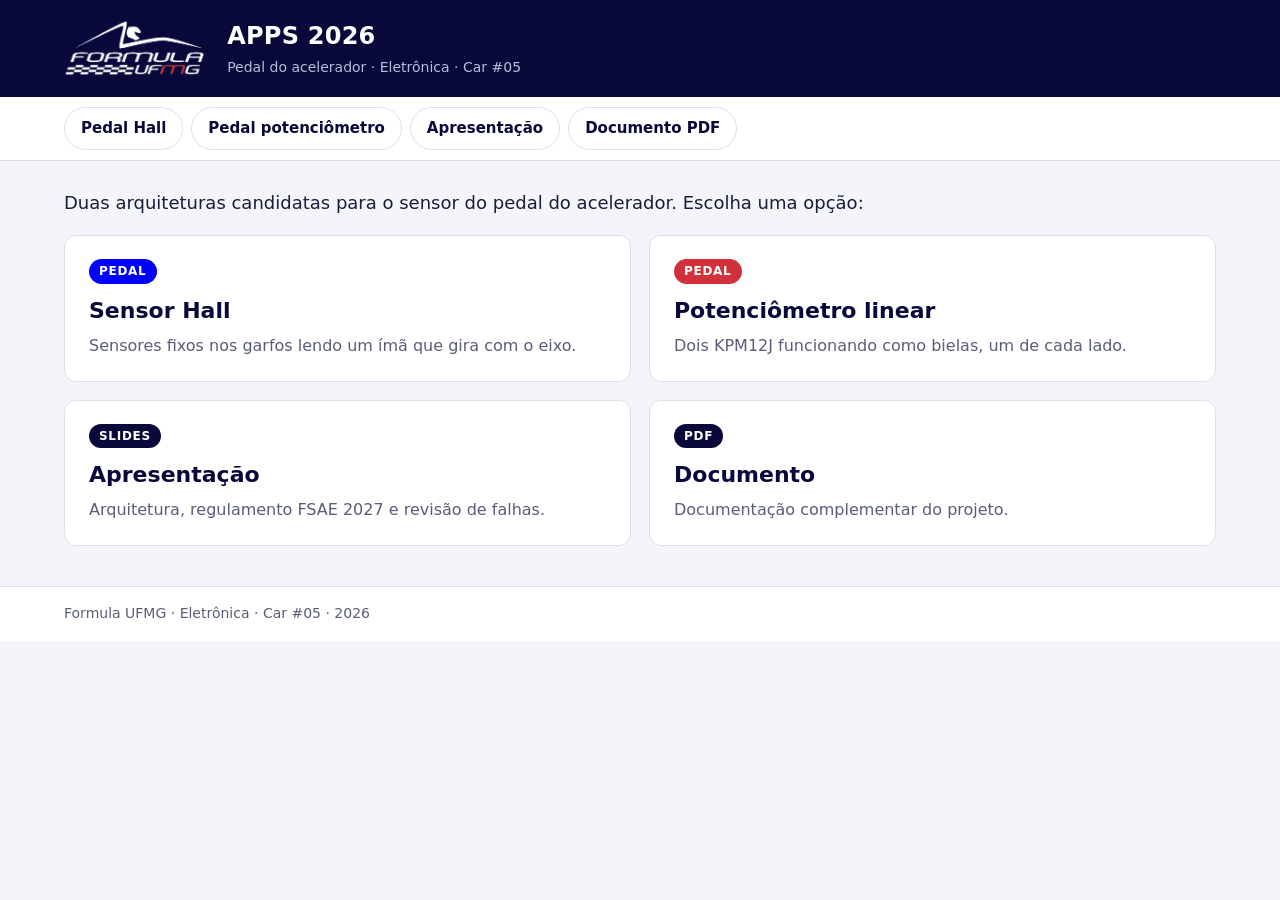
<file: index.html>
<!doctype html>
<html lang="pt-BR">
<head>
  <meta charset="utf-8">
  <meta name="viewport" content="width=device-width, initial-scale=1">
  <title>APPS 2026 · Formula UFMG</title>
  <meta name="description" content="Pedal do acelerador do Car #05: modelos interativos dos sensores Hall e potenciômetro linear, apresentação e documentação.">
  <link rel="icon" type="image/png" href="assets/img/favicon.png">
  <link rel="stylesheet" href="assets/css/style.css">
</head>
<body>
  <header class="topo">
    <div class="topo-in">
      <a href="#" class="marca" aria-label="Início">
        <img src="assets/img/logo-formula-ufmg.png" alt="Formula UFMG" width="150" height="60">
      </a>
      <div class="titulo">
        <h1>APPS 2026</h1>
        <p>Pedal do acelerador · Eletrônica · Car #05</p>
      </div>
    </div>
  </header>

  <nav class="menu" aria-label="Seções">
    <div class="menu-in">
      <a href="#hall" data-rota="hall">Pedal Hall</a>
      <a href="#potenciometro" data-rota="potenciometro">Pedal potenciômetro</a>
      <a href="#slides" data-rota="slides">Apresentação</a>
      <a href="#pdf" data-rota="pdf">Documento PDF</a>
    </div>
  </nav>

  <main>
    <!-- INÍCIO -->
    <section id="sec-inicio" class="secao">
      <p class="lead">Duas arquiteturas candidatas para o sensor do pedal do acelerador. Escolha uma opção:</p>
      <div class="cards">
        <a class="card" href="#hall">
          <span class="tag tag-azul">Pedal</span>
          <h2>Sensor Hall</h2>
          <p>Sensores fixos nos garfos lendo um ímã que gira com o eixo.</p>
        </a>
        <a class="card" href="#potenciometro">
          <span class="tag tag-vermelho">Pedal</span>
          <h2>Potenciômetro linear</h2>
          <p>Dois KPM12J funcionando como bielas, um de cada lado.</p>
        </a>
        <a class="card" href="#slides">
          <span class="tag">Slides</span>
          <h2>Apresentação</h2>
          <p>Arquitetura, regulamento FSAE 2027 e revisão de falhas.</p>
        </a>
        <a class="card" href="#pdf">
          <span class="tag">PDF</span>
          <h2>Documento</h2>
          <p>Documentação complementar do projeto.</p>
        </a>
      </div>
    </section>

    <!-- PEDAL HALL -->
    <section id="sec-hall" class="secao" hidden>
      <div class="cab">
        <h2>Pedal com sensor Hall</h2>
        <a class="botao-sec" href="pedais/pedal-hall.html" target="_blank" rel="noopener">Abrir em tela cheia ↗</a>
      </div>
      <div class="moldura" data-src="pedais/pedal-hall.html" data-titulo="Pedal interativo com sensor Hall"></div>
      <div class="texto">
        <p class="lead">Dois sensores Hall fixos, um em cada garfo do pivô, leem o ângulo de um ímã que gira com o eixo do pedal.</p>
        <ul>
          <li><b>Sem bielas.</b> O eixo é travado no braço por um pino e gira em buchas. Cada ponta do eixo leva um ímã diametral, e o CI Hall fica parado na frente dele, a cerca de 1,5 mm.</li>
          <li><b>Lê o ângulo do campo.</b> O CI mede a direção do campo do ímã. Não há contato, então não há desgaste.</li>
          <li><b>Giro espelhado.</b> Cada sensor olha de um lado: um vê o ímã girar no sentido horário e o outro no anti-horário. Por isso o sentido de leitura (DIR) é programado diferente em cada CI.</li>
          <li><b>Sinais diferentes por programação.</b> O zero e a faixa de cada CI são programados para dar inclinação e offset diferentes, como pede a regra T.4.2.3.</li>
          <li><b>Ponto de atenção.</b> Com 20° de curso, cada 1° de folga do ímã vira 5 pontos percentuais de diferença entre os sensores. O ímã precisa estar travado no eixo.</li>
        </ul>
        <p class="nota">No modelo: arraste para girar, use o controle de curso e os botões de vista dos sensores, e simule falhas no painel. Os valores de tensão são ilustrativos; as funções de transferência revisadas estão na apresentação.</p>
      </div>
    </section>

    <!-- PEDAL POTENCIÔMETRO -->
    <section id="sec-potenciometro" class="secao" hidden>
      <div class="cab">
        <h2>Pedal com potenciômetro linear (KPM12J)</h2>
        <a class="botao-sec" href="pedais/pedal-potenciometro.html" target="_blank" rel="noopener">Abrir em tela cheia ↗</a>
      </div>
      <div class="moldura" data-src="pedais/pedal-potenciometro.html" data-titulo="Pedal interativo com potenciômetro linear"></div>
      <div class="texto">
        <p class="lead">Dois potenciômetros lineares KPM12J, um de cada lado, funcionam como bielas entre o braço do pedal e a base.</p>
        <ul>
          <li><b>Sensor como biela.</b> Uma ponta fica presa no braço e a outra num garfo fixo na base. Quando o pedal gira, a distância entre as rótulas muda e o cursor do sensor se desloca.</li>
          <li><b>Quase linear.</b> Com a biela perpendicular ao braço no meio do curso, o curso no sensor é ≈ 2·r·sen(Δθ/2), e o erro em relação ao ângulo fica em torno de 0,1%.</li>
          <li><b>Sinais diferentes pela geometria.</b> Cada sensor é preso a um raio diferente do pivô, então cada um tem uma inclinação própria.</li>
          <li><b>Rótulas nas duas pontas.</b> O sensor só trabalha na direção axial, sem carga lateral. Batentes e molas ficam no pedal, nunca no sensor.</li>
        </ul>
        <p class="nota">No modelo: arraste para girar, use o controle de curso ou a animação e acompanhe as tensões no painel. Os valores de tensão são ilustrativos; as funções de transferência revisadas estão na apresentação.</p>
      </div>
    </section>

    <!-- APRESENTAÇÃO -->
    <section id="sec-slides" class="secao" hidden>
      <div class="cab">
        <h2>Apresentação</h2>
        <a class="botao" href="slides/APPS_2026_arquitetura_sensores.pptx" download>Baixar .pptx</a>
      </div>
      <p class="lead">Arquitetura dos sensores, regulamento FSAE 2027 e revisão de falhas.</p>
      <div class="visor">
        <img id="slide-img" src="slides/slide-01.jpg" alt="Slide 1 de 13" width="1920" height="1080">
        <button class="seta seta-esq" id="ant" aria-label="Slide anterior">‹</button>
        <button class="seta seta-dir" id="prox" aria-label="Próximo slide">›</button>
      </div>
      <p class="contador" id="contador">1 / 13</p>
      <div class="miniaturas" id="miniaturas" aria-label="Miniaturas dos slides"></div>
    </section>

    <!-- PDF -->
    <section id="sec-pdf" class="secao" hidden>
      <div class="cab">
        <h2>Documento PDF</h2>
        <div class="acoes-pdf" id="acoes-pdf" hidden>
          <a class="botao-sec" href="pdf/documento.pdf" target="_blank" rel="noopener">Abrir ↗</a>
          <a class="botao" href="pdf/documento.pdf" download>Baixar PDF</a>
        </div>
      </div>
      <div id="pdf-area"></div>
      <div class="vazio" id="pdf-vazio" hidden>
        <h3>PDF ainda não adicionado</h3>
        <p>Coloque o arquivo em <code>pdf/documento.pdf</code> e faça o commit. Esta seção passa a mostrar o documento automaticamente.</p>
      </div>
    </section>
  </main>

  <footer class="rodape">
    <p>Formula UFMG · Eletrônica · Car #05 · 2026</p>
  </footer>

  <script src="assets/js/app.js"></script>
</body>
</html>
</file>
<file: assets/css/style.css>
:root {
  --navy: #08093A;
  --azul: #0000FE;
  --vermelho: #D0313A;
  --fundo: #F4F5FA;
  --cartao: #FFFFFF;
  --texto: #1B1D3A;
  --suave: #5A5D7A;
  --linha: #DDE0EC;
  --raio: 12px;
}

* { box-sizing: border-box; }

html, body { margin: 0; }
body { overflow-x: hidden; }

body {
  background: var(--fundo);
  color: var(--texto);
  font-family: system-ui, -apple-system, "Segoe UI", Roboto, Arial, sans-serif;
  font-size: 16px;
  line-height: 1.55;
}

/* ---------- topo ---------- */
.topo { background: var(--navy); color: #fff; }
.topo-in {
  max-width: 1200px; margin: 0 auto; padding: 18px 24px;
  display: flex; align-items: center; gap: 22px;
}
.marca img { display: block; height: 56px; width: auto; }
.titulo h1 { margin: 0; font-size: 24px; letter-spacing: .01em; }
.titulo p { margin: 2px 0 0; color: #B9BCD8; font-size: 14px; }

/* ---------- menu ---------- */
.menu {
  position: sticky; top: 0; z-index: 10;
  background: #fff; border-bottom: 1px solid var(--linha);
}
.menu-in {
  max-width: 1200px; margin: 0 auto; padding: 10px 24px;
  display: flex; gap: 8px; flex-wrap: wrap;
}
.menu a {
  text-decoration: none; color: var(--navy); font-weight: 600; font-size: 15px;
  padding: 9px 16px; border-radius: 999px; border: 1px solid var(--linha); background: #fff;
}
.menu a:hover { border-color: var(--azul); color: var(--azul); }
.menu a.ativo { background: var(--azul); border-color: var(--azul); color: #fff; }

/* ---------- conteúdo ---------- */
main { max-width: 1200px; margin: 0 auto; padding: 28px 24px 40px; }
.secao[hidden] { display: none; }

.lead { font-size: 18px; color: var(--texto); margin: 0 0 18px; }

.cab {
  display: flex; align-items: center; justify-content: space-between;
  gap: 12px; flex-wrap: wrap; margin-bottom: 14px;
}
.cab h2 { margin: 0; font-size: 26px; color: var(--navy); }

.botao, .botao-sec {
  display: inline-block; text-decoration: none; font-weight: 600; font-size: 15px;
  padding: 9px 16px; border-radius: 8px;
}
.botao { background: var(--azul); color: #fff; }
.botao:hover { background: #0000C8; }
.botao-sec { color: var(--azul); border: 1px solid var(--azul); background: #fff; }
.botao-sec:hover { background: #EEF0FF; }

/* cartões da página inicial */
.cards { display: grid; grid-template-columns: repeat(2, 1fr); gap: 18px; }
.card {
  display: block; text-decoration: none; color: inherit;
  background: var(--cartao); border: 1px solid var(--linha); border-radius: var(--raio);
  padding: 22px 24px; transition: border-color .15s, box-shadow .15s;
}
.card:hover { border-color: var(--azul); box-shadow: 0 6px 20px rgba(8, 9, 58, .08); }
.card h2 { margin: 10px 0 6px; font-size: 22px; color: var(--navy); }
.card p { margin: 0; color: var(--suave); }
.tag {
  display: inline-block; font-size: 12px; font-weight: 700; letter-spacing: .06em; text-transform: uppercase;
  padding: 3px 10px; border-radius: 999px; background: var(--navy); color: #fff;
}
.tag-azul { background: var(--azul); }
.tag-vermelho { background: var(--vermelho); }

/* pedais */
.moldura {
  /* ocupa mais largura que o texto, para o modelo 3D ter espaço */
  position: relative; left: 50%; transform: translateX(-50%);
  width: min(calc(100vw - 48px), 1560px);
  height: min(80vh, 820px); min-height: 540px;
  background: #E7E9F1; border: 1px solid var(--linha); border-radius: var(--raio); overflow: hidden;
}
.moldura iframe { width: 100%; height: 100%; border: 0; display: block; }

.texto {
  margin-top: 22px; background: var(--cartao); border: 1px solid var(--linha);
  border-radius: var(--raio); padding: 22px 26px;
}
.texto ul { margin: 0; padding-left: 20px; }
.texto li { margin: 0 0 10px; }
.texto b { color: var(--navy); }
.nota { margin: 14px 0 0; color: var(--suave); font-size: 14px; }

/* apresentação */
.visor { position: relative; background: #fff; border: 1px solid var(--linha); border-radius: var(--raio); overflow: hidden; }
.visor img { display: block; width: 100%; height: auto; }
.seta {
  position: absolute; top: 50%; transform: translateY(-50%);
  width: 46px; height: 46px; border-radius: 50%; border: 0; cursor: pointer;
  background: rgba(8, 9, 58, .78); color: #fff; font-size: 30px; line-height: 44px; padding: 0;
}
.seta:hover { background: var(--azul); }
.seta:disabled { opacity: .3; cursor: default; }
.seta-esq { left: 12px; }
.seta-dir { right: 12px; }
.contador { text-align: center; color: var(--suave); margin: 10px 0 14px; font-variant-numeric: tabular-nums; }
.miniaturas { display: flex; gap: 10px; overflow-x: auto; padding-bottom: 6px; }
.miniaturas button {
  flex: 0 0 auto; padding: 0; border: 2px solid transparent; border-radius: 6px;
  background: none; cursor: pointer; line-height: 0;
}
.miniaturas img { width: 128px; height: 72px; border-radius: 4px; display: block; }
.miniaturas button.ativo { border-color: var(--azul); }

/* pdf */
#pdf-area iframe {
  width: 100%; height: min(82vh, 900px); min-height: 520px; border: 1px solid var(--linha);
  border-radius: var(--raio); background: #fff; display: block;
}
.acoes-pdf { display: flex; gap: 8px; }
.acoes-pdf[hidden] { display: none; }
.vazio {
  border: 2px dashed #B9BCD8; border-radius: var(--raio); background: #fff;
  padding: 48px 24px; text-align: center; color: var(--suave);
}
.vazio h3 { margin: 0 0 8px; color: var(--navy); font-size: 20px; }
.vazio p { margin: 0; }
code { background: #EEF0F8; padding: 2px 6px; border-radius: 4px; font-size: 14px; }

/* rodapé */
.rodape { border-top: 1px solid var(--linha); background: #fff; }
.rodape p { max-width: 1200px; margin: 0 auto; padding: 16px 24px; color: var(--suave); font-size: 14px; }

/* celular */
@media (max-width: 720px) {
  .topo-in { padding: 14px 16px; gap: 14px; }
  .marca img { height: 42px; }
  .titulo h1 { font-size: 20px; }
  .menu-in { padding: 8px 16px; display: grid; grid-template-columns: 1fr 1fr; }
  .menu a { text-align: center; font-size: 14px; padding: 8px 10px; }
  main { padding: 20px 16px 32px; }
  .cards { grid-template-columns: 1fr; }
  .cab h2 { font-size: 21px; }
  .moldura { width: calc(100vw - 32px); height: 80vh; min-height: 480px; }
  .texto { padding: 18px 18px; }
  .seta { width: 38px; height: 38px; font-size: 24px; line-height: 36px; }
}
</file>
